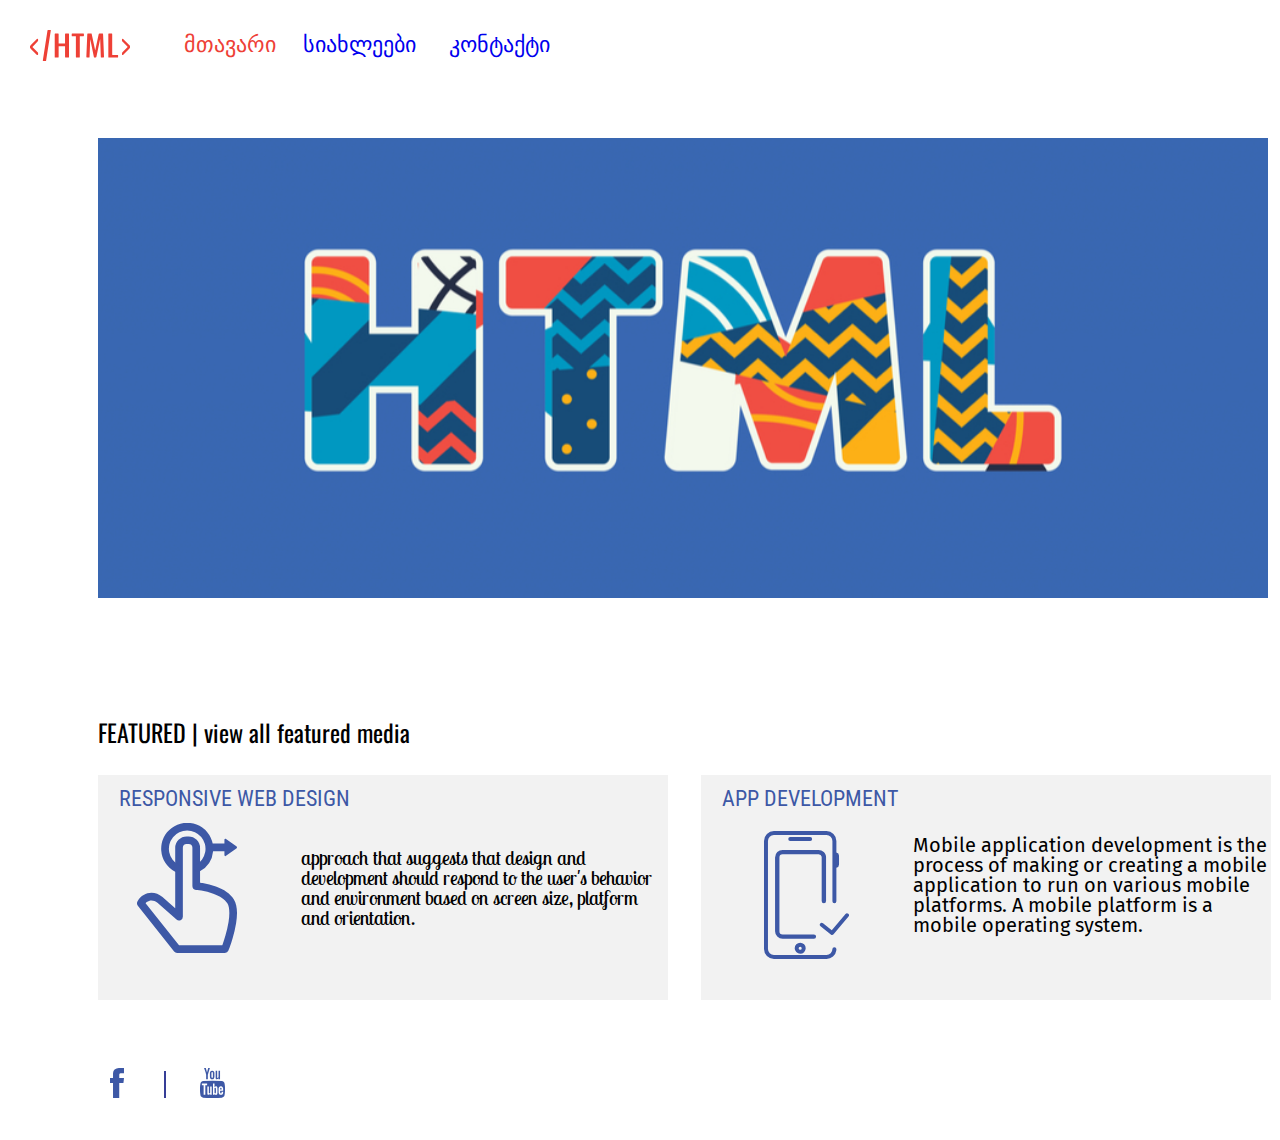
<file: index.html>
<!DOCTYPE html>
<html>

    <head>
        <title>მთავარი</title>
        <link rel="stylesheet" href="css/reset.css">
        <link rel="stylesheet" href="css/style-index.css">
        <link rel="stylesheet" href="https://cdn.web-fonts.ge/fonts/bpg-nino-mtavruli-bold/css/bpg-nino-mtavruli-bold.min.css">
        <link rel="preconnect" href="https://fonts.googleapis.com">
        <link rel="preconnect" href="https://fonts.gstatic.com" crossorigin>
        <link href="https://fonts.googleapis.com/css2?family=Oswald:wght@300&display=swap" rel="stylesheet">
        <link rel="preconnect" href="https://fonts.googleapis.com">
        <link rel="preconnect" href="https://fonts.gstatic.com" crossorigin>
        <link href="https://fonts.googleapis.com/css2?family=Roboto+Condensed&display=swap" rel="stylesheet">
        <link rel="preconnect" href="https://fonts.googleapis.com">
        <link rel="preconnect" href="https://fonts.gstatic.com" crossorigin>
        <link href="https://fonts.googleapis.com/css2?family=Lobster+Two&display=swap" rel="stylesheet">
        <link rel="preconnect" href="https://fonts.googleapis.com">
        <link rel="preconnect" href="https://fonts.gstatic.com" crossorigin>
        <link href="https://fonts.googleapis.com/css2?family=Fira+Sans:ital,wght@1,200&display=swap" rel="stylesheet">
    </head>

    <body>
        <header class="header">
            <a href="#">
                <img class="logo" src="images/logo.svg" alt="Logo">
            </a>
            
            <nav class="nav">
                <ul>
                    <li class="home">
                        <a class="mtavari" href="index.html">მთავარი</a>
                    </li>

                    <li class="news">
                        <a href="pages/news.html">სიახლეები</a>
                    </li>

                    <li class="contact">
                        <a href="pages/contact.html">კონტაქტი</a>
                    </li>
                </ul>
            </nav>
        </header>

        <img class="banner" src="images/banner-image.png" alt="Banner-image">

        <p class="featured">FEATURED | view all featured media</p>

        <div class="box1">
            <p class="title">RESPONSIVE WEB DESIGN</p>
            <img class="photo1" src="images/finger.svg" alt="Finger">
            <p class="text1">approach that suggests that design and development 
                should respond to the user's behavior 
                and environment based on screen size, platform and orientation.
            </p>
        </div>

        <div class="box2">
            <p class="title">APP DEVELOPMENT</p>
            <img class="photo2" src="images/mobile.svg" alt="Mobile">
            <p class="text2">Mobile application development is the process of 
                making or creating a mobile application to run on various 
                mobile platforms. A mobile platform is a mobile operating system.
            </p>
        </div>

        <footer class="footer">
            <img class="fblogo" src="images/fb.svg" alt="FB">
            <div class="line"></div>
            <img class="youtube" src="images/youtube.svg" alt="YouTube">
        </footer>
    </body>
</html>
</file>
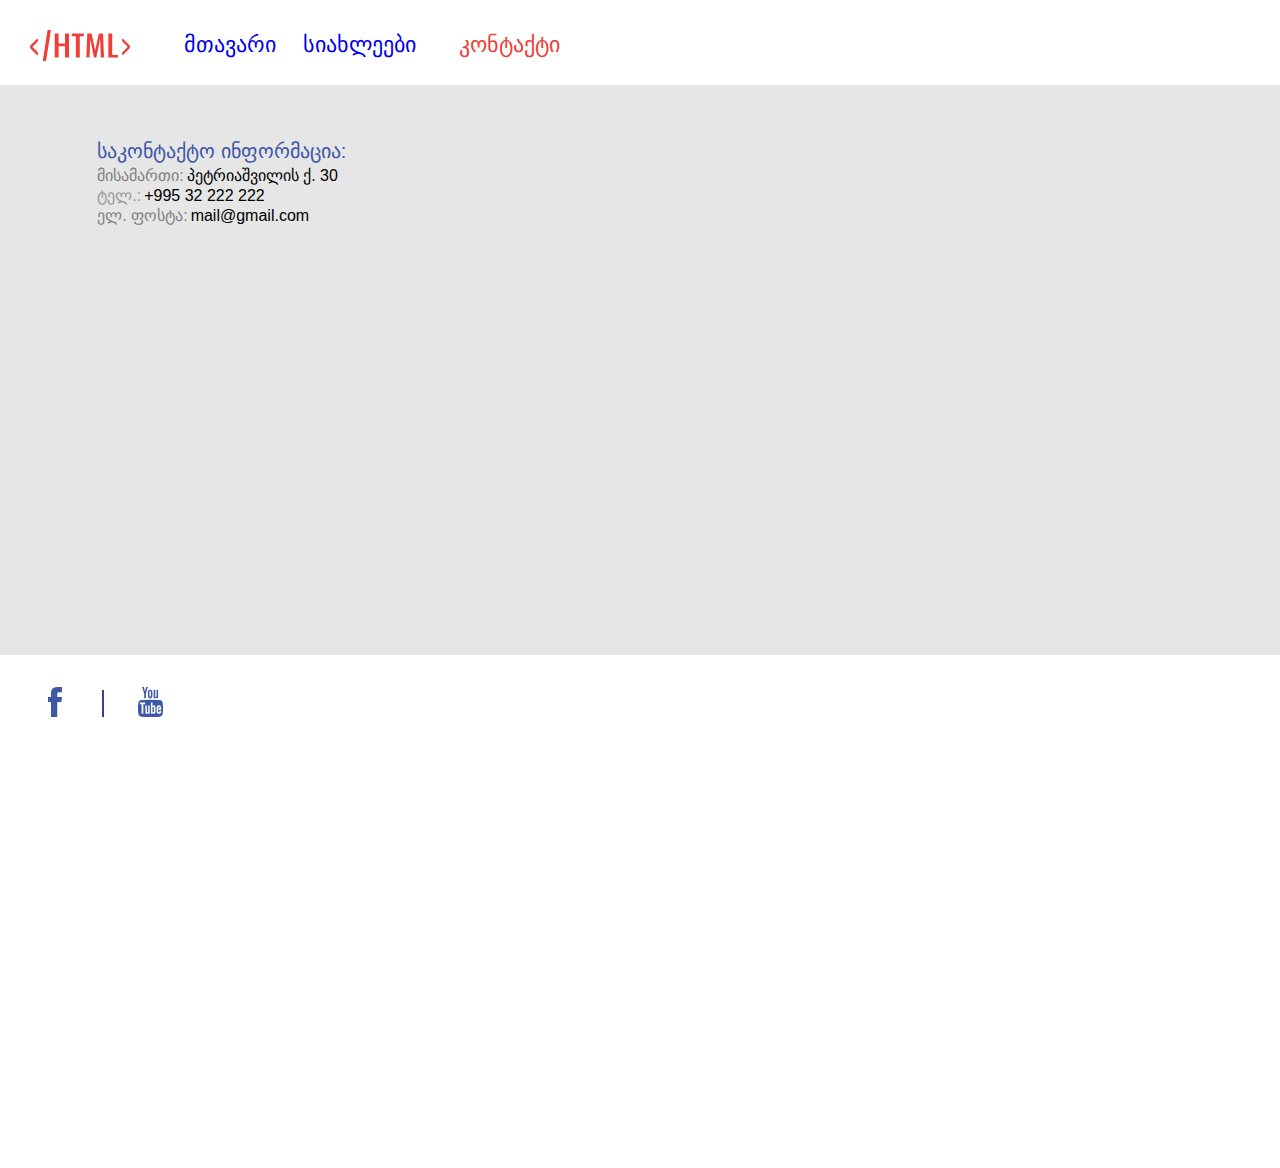
<file: pages/contact.html>
<!DOCTYPE html>
<html>

    <head>
        <title>კონტაქტი</title>
        <link rel="stylesheet" href="../css/reset.css">
        <link rel="stylesheet" href="../css/style-contact.css">
        <link rel="stylesheet" href="https://cdn.web-fonts.ge/fonts/bpg-nino-mtavruli-bold/css/bpg-nino-mtavruli-bold.min.css">
        <link rel="stylesheet" href="https://cdn.web-fonts.ge/fonts/bpg-glaho/css/bpg-glaho.min.css">
        <link rel="stylesheet" href="https://cdn.web-fonts.ge/fonts/bpg-ucnobi/css/bpg-ucnobi.min.css">
        <link rel="stylesheet" href="https://cdn.web-fonts.ge/fonts/dejavu-sans-extra-light/css/dejavu-sans-extra-light.min.css">
    </head>

    <body>
        <header class="header">
            <a href="#">
                <img class="logo" src="../images/logo.svg" alt="Logo">
            </a>
            
            <nav class="nav">
                <ul>
                    <li class="home">
                        <a href="../index.html">მთავარი</a>
                    </li>

                    <li class="news">
                        <a href="news.html">სიახლეები</a>
                    </li>

                    <li class="contact">
                        <a class="kontakti" href="contact.html">კონტაქტი</a>
                    </li>
                </ul>
            </nav>
        </header>

        <div class="background">
            <div class="contactinfo">
                <h2 class="contactinformation">საკონტაქტო ინფორმაცია:</h2>
    
                <p class="othertext"> <samp class="adressmail">მისამართი:</samp> პეტრიაშვილის ქ. 30</p>
    
                <p class="othertext"> <samp class="telephone">ტელ.:</samp> +995 32 222 222</p>
    
                <p class="othertext"> <samp class="adressmail">ელ. ფოსტა:</samp> mail@gmail.com</p>
            </div>

            <iframe class="map" src="https://www.google.com/maps/embed?pb=!1m18!1m12!1m3!1d2978.1532609996448!2d44.780410214808846!3d41.71721158344728!2m3!1f0!2f0!3f0!3m2!1i1024!2i768!4f13.1!3m3!1m2!1s0x404472d599171aa3%3A0x3232187e87194a25!2sMerab%20Aleksidze%20St%2C%20T&#39;bilisi!5e0!3m2!1sen!2sge!4v1643988313251!5m2!1sen!2sge" width="600" height="450" style="border:0;" allowfullscreen="" loading="lazy"></iframe>
        </div>

        <footer class="footer">
            <img class="fblogo" src="../images/fb.svg" alt="FB">
            <div class="line"></div>
            <img class="youtube" src="../images/youtube.svg" alt="YouTube">
        </footer>
    </body>
</html>
</file>
<file: css/style-index.css>
/*header*/

.header{
    margin-left: 30px;
    margin-top: 30px;
}

.logo{
    height: 30.57px;
    vertical-align: middle;
}

.nav{
    display: inline-block;
    vertical-align: middle;
    font-family: "BPG Nino Mtavruli Bold", sans-serif;
}

.home{
    font-size: 22px;
    margin-left: 50px;
    display: inline-block;
}

.mtavari{
    color: #EE4036;
}

.news{
    font-size: 22px;
    color: #3D58A6;
    list-style: none;
    margin-left: 22px;
    display: inline-block;
}

.contact{
    font-size: 22px;
    color: #3D58A6;
    list-style: none;
    margin-left: 29px;
    display: inline-block;
}

/*header-end*/



.banner{
    margin-top: 77px;
    margin-left: 98px;
    margin-bottom: 119.59px;
}

.featured{
    font-size: 24px;
    margin-left: 98px;
    margin-bottom: 31px;
    font-family: 'Oswald', sans-serif;
}



/*box-1*/

.box1{
    width: 570px;
    height: 225px;
    background-color: #F2F2F2;
    margin-left: 98px;
    display: inline-block;
    vertical-align: middle;
    margin-right: 29px;
}

.title{
    font-size: 22px;
    margin-left: 20.77px;
    margin-top: 13.05px;
    color: #3D58A6;
    font-family: 'Roboto Condensed', sans-serif;
}

.photo1{
    height: 130.5px;
    margin-top: 12.72px;
    margin-left: 38.78px;
    display: inline-block;
    vertical-align: middle;
}

.text1{
    display: inline-block;
    width: 355px;
    margin-left: 60px;
    font-size: 20px;
    box-sizing: border-box;
    vertical-align: middle;
    margin-top: 12.72px;
    font-family: 'Lobster Two', cursive;
}



/*box-2*/

.box2{
    width: 570px;
    height: 225px;
    background-color: #F2F2F2;
    display: inline-block;
    vertical-align: middle;
}

.photo2{
    height: 128px;
    margin-left: 63px;
    margin-top: 21px;
    vertical-align: middle;
}

.text2{
    display: inline-block;
    width: 355px;
    margin-left: 60px;
    font-size: 20px;
    vertical-align: middle;
    font-family: 'Fira Sans', sans-serif;
}



/*footer*/

.footer{
    margin-top: 68px;
    margin-left: 110px;
    margin-bottom: 39px;
}

.fblogo{
    height: 30px;
}

.line{
    width: 2px;
    height: 27px;
    background-color: #363E97;
    margin-left: 36px;
    display: inline-block;
}

.youtube{
    height: 30px;
    margin-left: 30px;
}

/*footer-end*/
</file>
<file: css/style-contact.css>
/*header*/

.header{
    margin-left: 30px;
    margin-top: 30px;
    padding-bottom: 24px;
}

.logo{
    height: 30.57px;
    vertical-align: middle;
}

.nav{
    display: inline-block;
    vertical-align: middle;
    font-family: "BPG Nino Mtavruli Bold", sans-serif;
}

.home{
    font-size: 22px;
    margin-left: 50px;
    color: #3D58A6;
    display: inline-block;
}

.kontakti{
    color: #EE4036;
}

.news{
    font-size: 22px;
    color: #3D58A6;
    list-style: none;
    margin-left: 22px;
    display: inline-block;
}

.contact{
    font-size: 22px;
    list-style: none;
    margin-left: 39px;
    display: inline-block;
}

/*header-end*/


/*contact inormation*/

.background{
    background-color: #E6E6E6;
    height: 570px;
}

.contactinfo{
    display: inline-block;
    vertical-align: top;
    width: 250px;
    padding-top: 56.49px;
    margin-left: 97.3px;
    padding-bottom: 421.51px;
}

.contactinformation{
    font-size: 20px;
    color: #3D58A6;
    margin-bottom: 7px;
    display: flex;
    justify-content: start;
    font-family: "BPG Glaho", sans-serif;
}

.othertext{
    font-size: 16px;
    margin-bottom: 4px;
    display: inline-block;
    display: flex;
    justify-content: start;
    font-family: "DejaVu Sans Extra Light", sans-serif;
}

.adressmail{
    color: #808080;
    margin-right: 3px;
    display: inline-block;
    display: flex;
    justify-content: start;
    font-family: "BPG Ucnobi", sans-serif;
}

.telephone{
    color: #999999;
    margin-right: 3px;
    display: inline-block;
    display: flex;
    justify-content: start;
    font-family: "BPG Ucnobi", sans-serif;
}

.map{
    width: 874px;
    height: 466px;
    margin-top: 49px;
    margin-left: 55px;
}


/*footer*/

.footer{
    margin-top: 32px;
    margin-left: 48px;
    margin-bottom: 28px;
}

.fblogo{
    height: 30px;
}

.line{
    width: 2px;
    height: 27px;
    background-color: #363E97;
    margin-left: 36px;
    display: inline-block;
}

.youtube{
    height: 30px;
    margin-left: 30px;
}

/*footer-end*/
</file>
